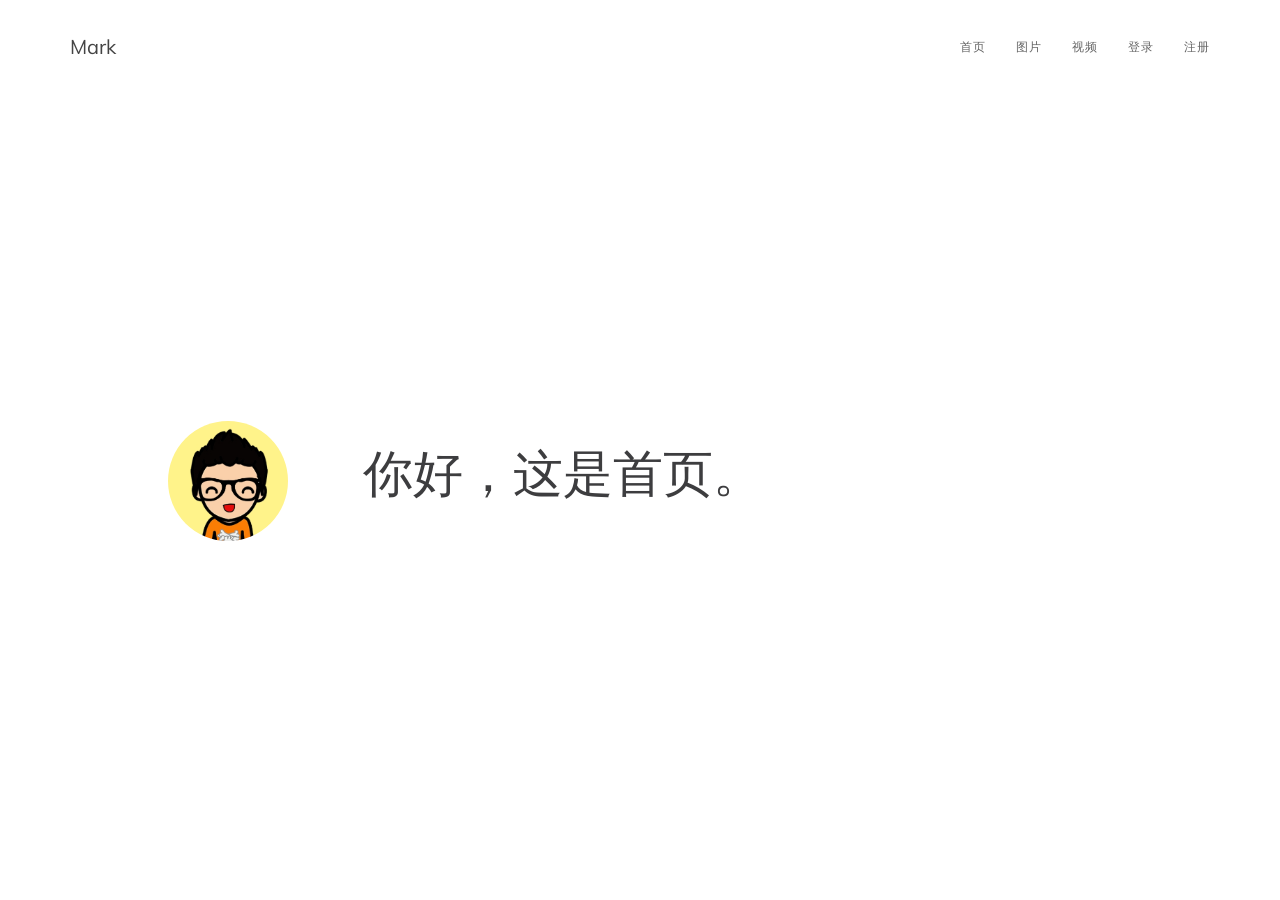
<file: cppserver/resources/index.html>
<!--
 * @Author       : mark
 * @Date         : 2020-06-30
 * @copyleft GPL 2.0
-->
<!DOCTYPE html>
<html lang="en">

<head>

     <meta charset="UTF-8">

     <title>MARK-首页</title>
     <link rel="icon" href="images/favicon.ico">
     <link rel="stylesheet" href="css/bootstrap.min.css">
     <link rel="stylesheet" href="css/animate.css">
     <link rel="stylesheet" href="css/magnific-popup.css">
     <link rel="stylesheet" href="css/font-awesome.min.css">

     <!-- Main css -->
     <link rel="stylesheet" href="css/style.css">

</head>

<body data-spy="scroll" data-target=".navbar-collapse" data-offset="50">

     <!-- PRE LOADER -->
     <div class="preloader">
          <div class="spinner">
               <span class="spinner-rotate"></span>
          </div>
     </div>


     <!-- NAVIGATION SECTION -->
     <div class="navbar custom-navbar navbar-fixed-top" role="navigation">
          <div class="container">

               <div class="navbar-header">
                    <button class="navbar-toggle" data-toggle="collapse" data-target=".navbar-collapse">
                         <span class="icon icon-bar"></span>
                         <span class="icon icon-bar"></span>
                         <span class="icon icon-bar"></span>
                    </button>
                    <!-- lOGO TEXT HERE -->
                    <a href="/" class="navbar-brand">Mark</a>
               </div>
               <div class="collapse navbar-collapse">
                    <ul class="nav navbar-nav navbar-right">
                         <li><a class="smoothScroll" href="/">首页</a></li>
                         <li><a class="smoothScroll" href="/picture">图片</a></li>
                         <li><a class="smoothScroll" href="/video">视频</a></li>
                         <li><a class="smoothScroll" href="/login">登录</a></li>
                         <li><a class="smoothScroll" href="/register">注册</a></li>
                    </ul>
               </div>

          </div>
     </div>
     <!-- HOME SECTION -->
     <section id="home">
          <div class="container">
               <div class="row">

                    <div class="col-md-offset-1 col-md-2 col-sm-3">
                         <img src="images/profile-image.jpg" class="wow fadeInUp img-responsive img-circle"
                              data-wow-delay="0.2s" alt="about image">
                    </div>
                    <div class="col-md-8 col-sm-8">
                         <h1 class="wow fadeInUp" data-wow-delay="0.6s">你好，这是首页。</h1>                    
                    </div>
               </div>
          </div>
     </section>
     <!-- SCRIPTS -->
     <script src="js/jquery.js"></script>
     <script src="js/bootstrap.min.js"></script>
     <script src="js/smoothscroll.js"></script>
     <script src="js/jquery.magnific-popup.min.js"></script>
     <script src="js/magnific-popup-options.js"></script>
     <script src="js/wow.min.js"></script>
     <script src="js/custom.js"></script>
</body>

</html>
</file>
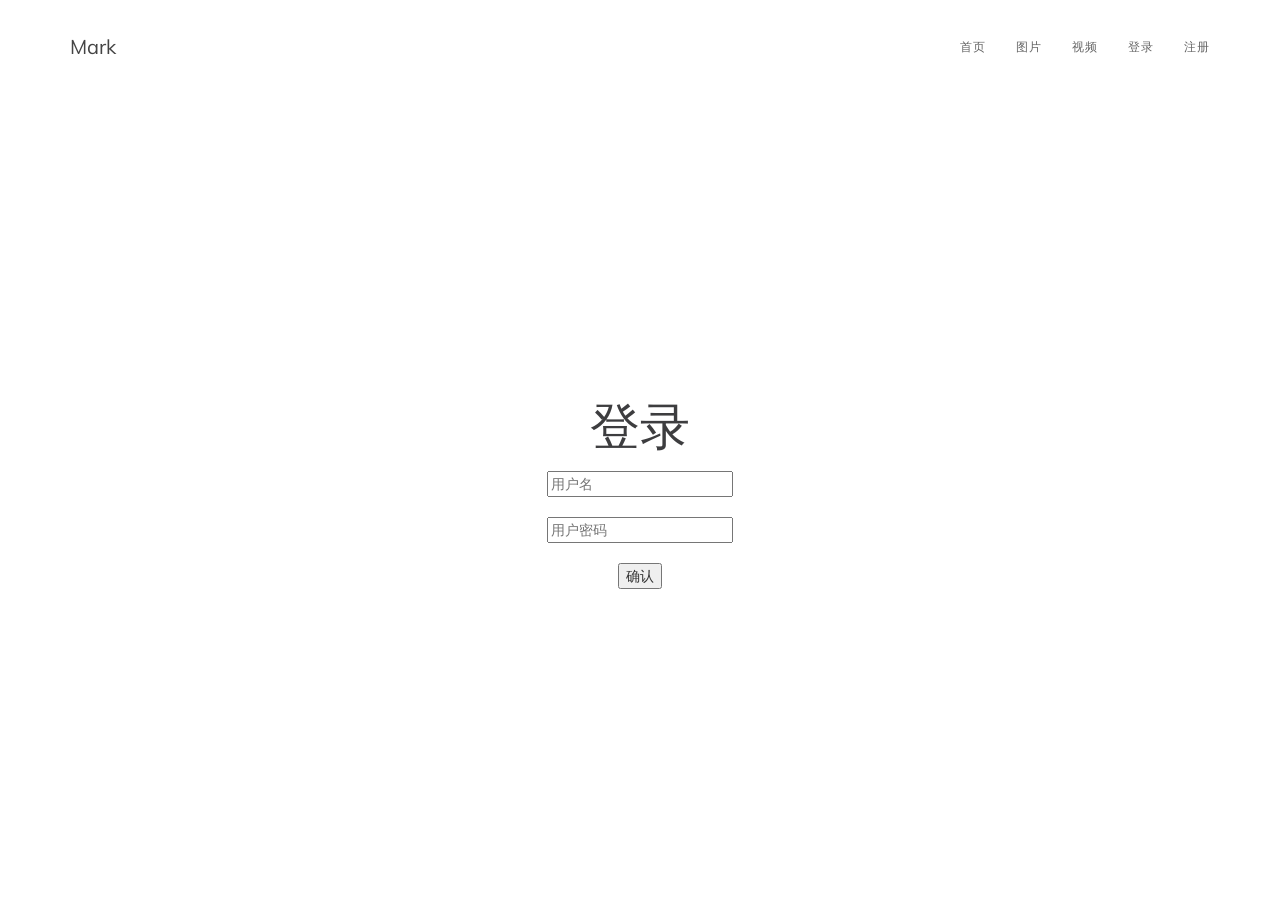
<file: cppserver/resources/login.html>
<!--
 * @Author       : mark
 * @Date         : 2020-06-30
 * @copyleft GPL 2.0
-->
<!DOCTYPE html>
<html lang="en">

<head>

     <meta charset="UTF-8">

     <title>MARK-登录</title>
     <link rel="icon" href="images/favicon.ico">
     <link rel="stylesheet" href="css/bootstrap.min.css">
     <link rel="stylesheet" href="css/animate.css">
     <link rel="stylesheet" href="css/magnific-popup.css">
     <link rel="stylesheet" href="css/font-awesome.min.css">

     <!-- Main css -->
     <link rel="stylesheet" href="css/style.css">

</head>

<body data-spy="scroll" data-target=".navbar-collapse" data-offset="50">

     <!-- PRE LOADER -->
     <div class="preloader">
          <div class="spinner">
               <span class="spinner-rotate"></span>
          </div>
     </div>


     <!-- NAVIGATION SECTION -->
     <div class="navbar custom-navbar navbar-fixed-top" role="navigation">
          <div class="container">

               <div class="navbar-header">
                    <button class="navbar-toggle" data-toggle="collapse" data-target=".navbar-collapse">
                         <span class="icon icon-bar"></span>
                         <span class="icon icon-bar"></span>
                         <span class="icon icon-bar"></span>
                    </button>
                    <!-- lOGO TEXT HERE -->
                    <a href="/" class="navbar-brand">Mark</a>
               </div>
               <div class="collapse navbar-collapse">
                    <ul class="nav navbar-nav navbar-right">
                         <li><a class="smoothScroll" href="/">首页</a></li>
                         <li><a class="smoothScroll" href="/picture">图片</a></li>
                         <li><a class="smoothScroll" href="/video">视频</a></li>
                         <li><a class="smoothScroll" href="/login">登录</a></li>
                         <li><a class="smoothScroll" href="/register">注册</a></li>
                    </ul>
               </div>

          </div>
     </div>
     <!-- HOME SECTION -->
     <section id="home">
          <div class="container">
               <div class="row">
                    <div align="center">
                         <h1 class="wow fadeInUp" data-wow-delay="0.6s">登录</h1>
                         <form action="login" method="post">
                              <div align="center"><input type="text" name="username" placeholder="用户名"
                                        required="required"></div><br />
                              <div align="center"><input type="password" name="password" placeholder="用户密码"
                                        required="required"></div><br />
                              <div align="center"><button type="submit">确认</button></div>
                         </form>
                    </div>
               </div>
          </div>
     </section>
     <!-- SCRIPTS -->
     <script src="js/jquery.js"></script>
     <script src="js/bootstrap.min.js"></script>
     <script src="js/smoothscroll.js"></script>
     <script src="js/jquery.magnific-popup.min.js"></script>
     <script src="js/magnific-popup-options.js"></script>
     <script src="js/wow.min.js"></script>
     <script src="js/custom.js"></script>
</body>

</html>
</file>
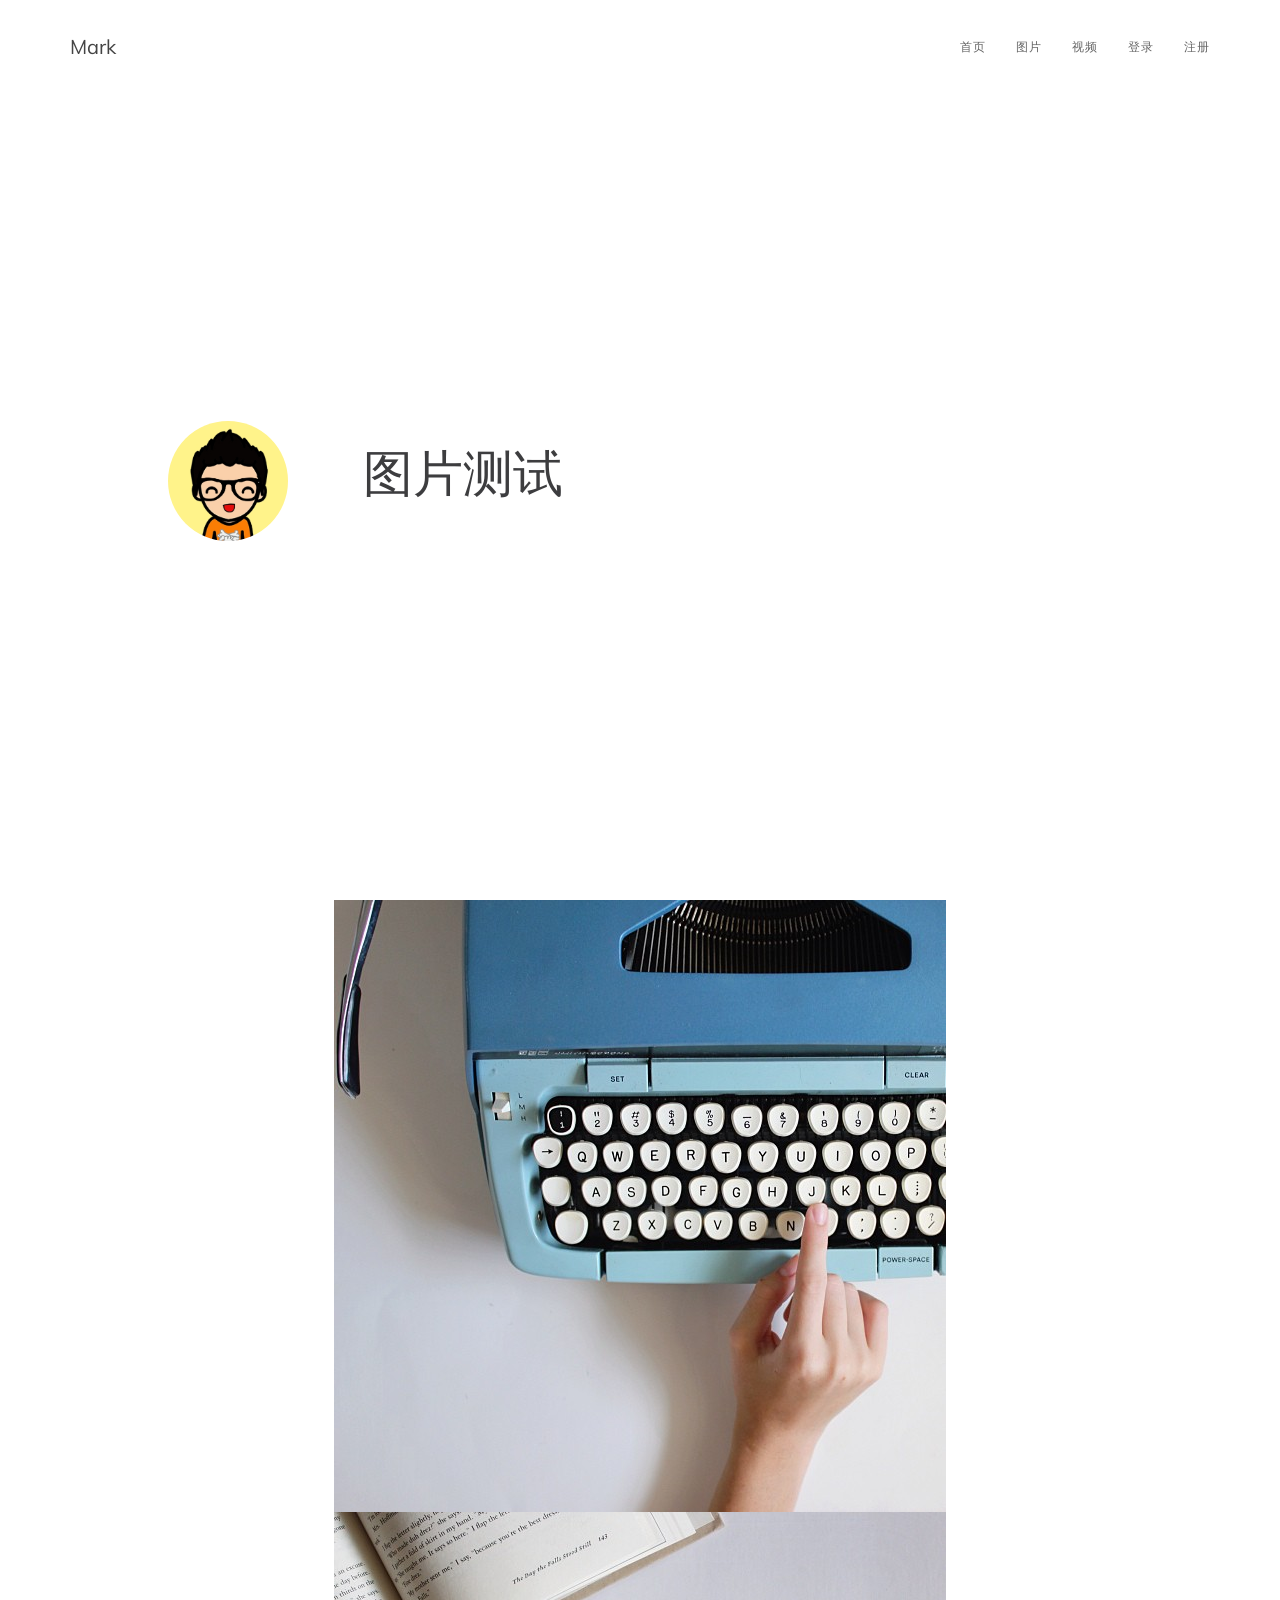
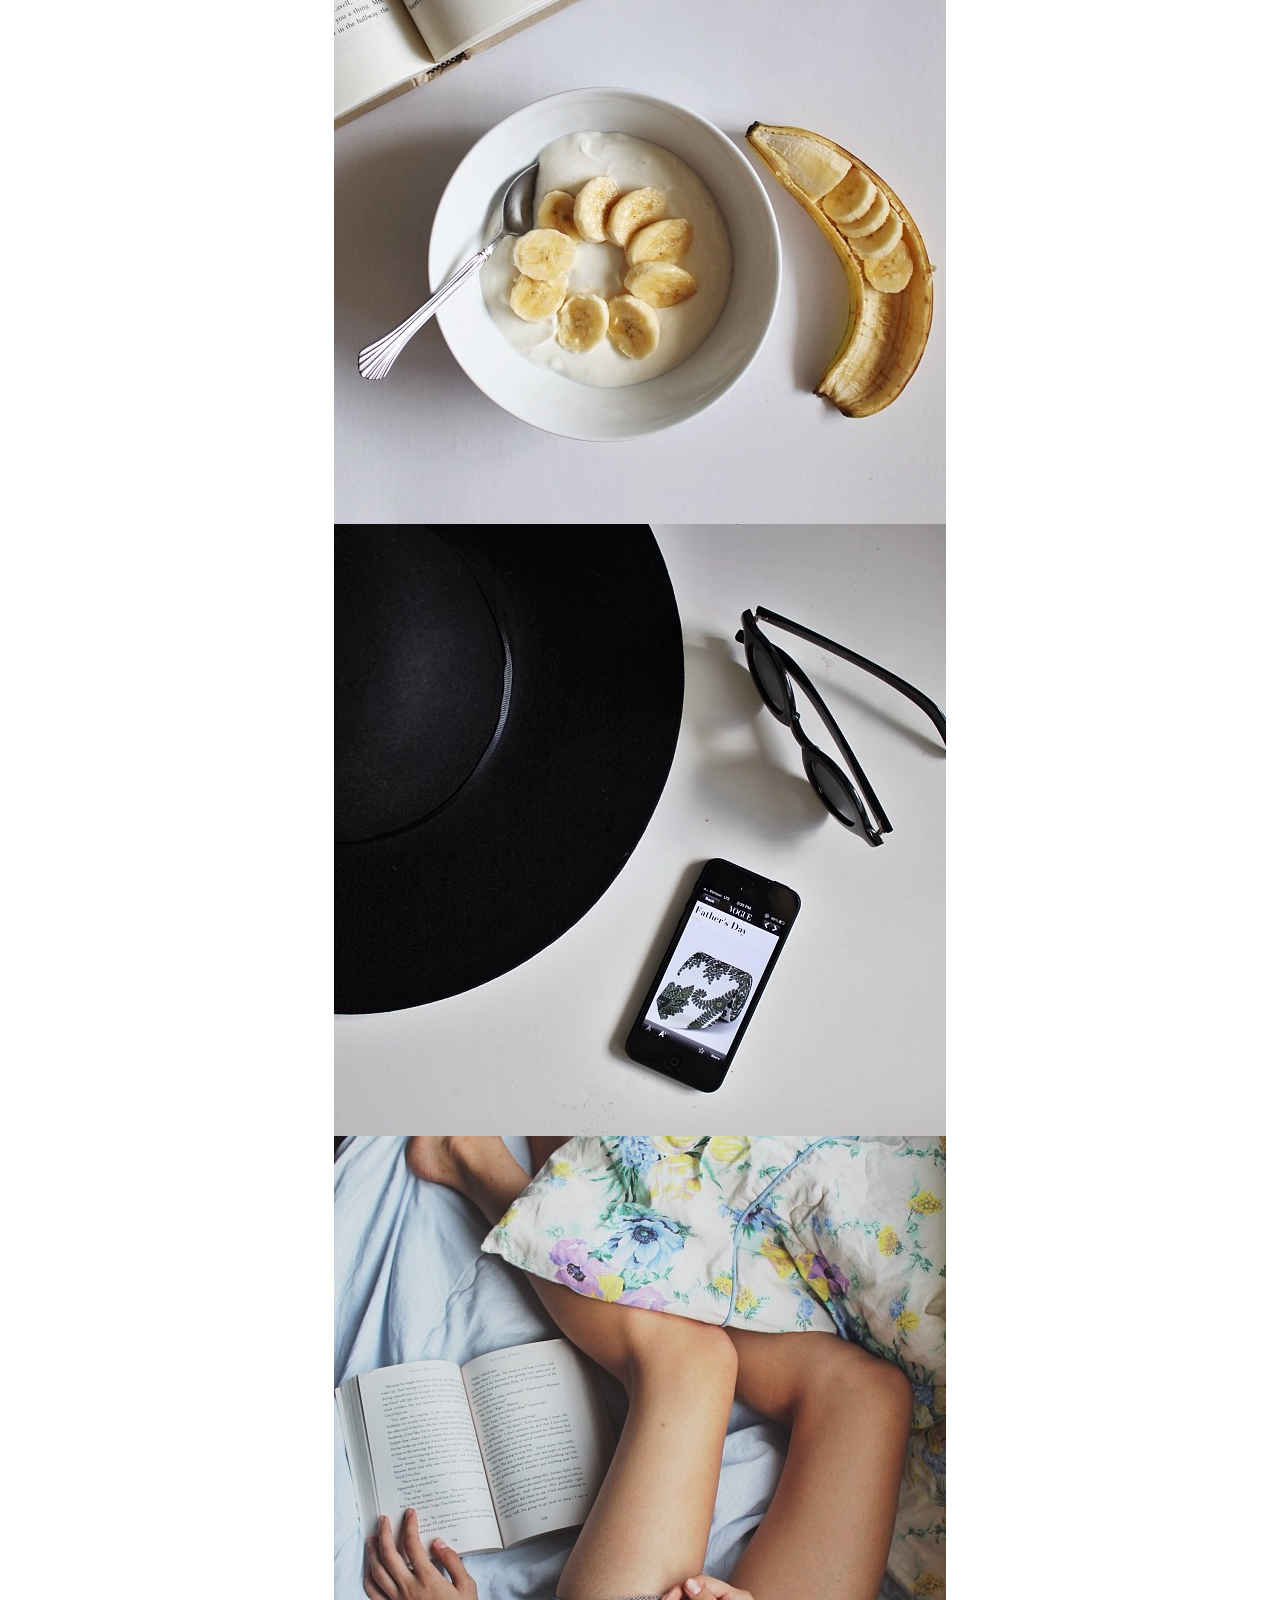
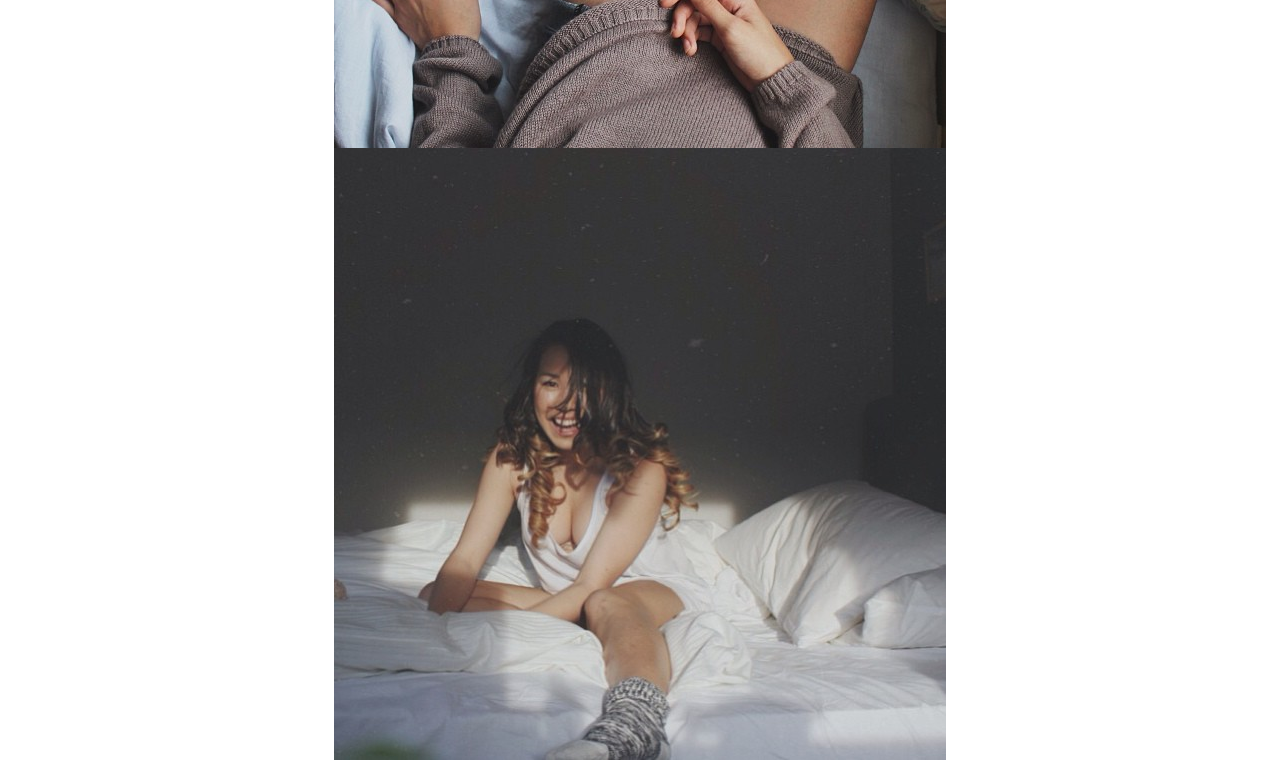
<file: cppserver/resources/picture.html>
<!--
 * @Author       : mark
 * @Date         : 2020-06-30
 * @copyleft GPL 2.0
-->
<!DOCTYPE html>
<html lang="en">

<head>

     <meta charset="UTF-8">

     <title>MARK-图片</title>
     <link rel="icon" href="images/favicon.ico">
     <link rel="stylesheet" href="css/bootstrap.min.css">
     <link rel="stylesheet" href="css/animate.css">
     <link rel="stylesheet" href="css/magnific-popup.css">
     <link rel="stylesheet" href="css/font-awesome.min.css">

     <!-- Main css -->
     <link rel="stylesheet" href="css/style.css">

</head>

<body data-spy="scroll" data-target=".navbar-collapse" data-offset="50">

     <!-- PRE LOADER -->
     <div class="preloader">
          <div class="spinner">
               <span class="spinner-rotate"></span>
          </div>
     </div>

     <!-- NAVIGATION SECTION -->
     <div class="navbar custom-navbar navbar-fixed-top" role="navigation">
          <div class="container">

               <div class="navbar-header">
                    <button class="navbar-toggle" data-toggle="collapse" data-target=".navbar-collapse">
                         <span class="icon icon-bar"></span>
                         <span class="icon icon-bar"></span>
                         <span class="icon icon-bar"></span>
                    </button>
                    <!-- lOGO TEXT HERE -->
                    <a href="/" class="navbar-brand">Mark</a>
               </div>

               <div class="collapse navbar-collapse">
                    <ul class="nav navbar-nav navbar-right">
                         <li><a class="smoothScroll" href="/">首页</a></li>
                         <li><a class="smoothScroll" href="/picture">图片</a></li>
                         <li><a class="smoothScroll" href="/video">视频</a></li>
                         <li><a class="smoothScroll" href="/login">登录</a></li>
                         <li><a class="smoothScroll" href="/register">注册</a></li>
                    </ul>
               </div>
          </div>
     </div>
     <!-- HOME SECTION -->
    
     <section id="home">
          <div class="container">
               <div class="row">

                    <div class="col-md-offset-1 col-md-2 col-sm-3">
                         <img src="images/profile-image.jpg" class="wow fadeInUp img-responsive img-circle"
                              data-wow-delay="0.2s" alt="about image">
                    </div>

                    <div class="col-md-8 col-sm-8">
                         <h1 class="wow fadeInUp" data-wow-delay="0.6s">图片测试</h1>
                    </div>

               </div>
          </div>
     </section>
     <div class="container">
          <div class="row">
          <div align="center" width="906" height="506">
                    <img src="images/instagram-image1.jpg"  />
               </div>
               <div align="center" width="906" height="506">
                    <img src="images/instagram-image2.jpg"  />
               </div>
               <div align="center" width="906" height="506">
                    <img src="images/instagram-image3.jpg"  />
               </div>
               <div align="center" width="906" height="506">
                    <img src="images/instagram-image4.jpg"  />
               </div>
               <div align="center" width="906" height="506">
                    <img src="images/instagram-image5.jpg"  />
               </div>
          </div>
     </div>
  
     <!-- SCRIPTS -->
     <script src="js/jquery.js"></script>
     <script src="js/bootstrap.min.js"></script>
     <script src="js/smoothscroll.js"></script>
     <script src="js/jquery.magnific-popup.min.js"></script>
     <script src="js/magnific-popup-options.js"></script>
     <script src="js/wow.min.js"></script>
     <script src="js/custom.js"></script>

</body>

</html>
</file>
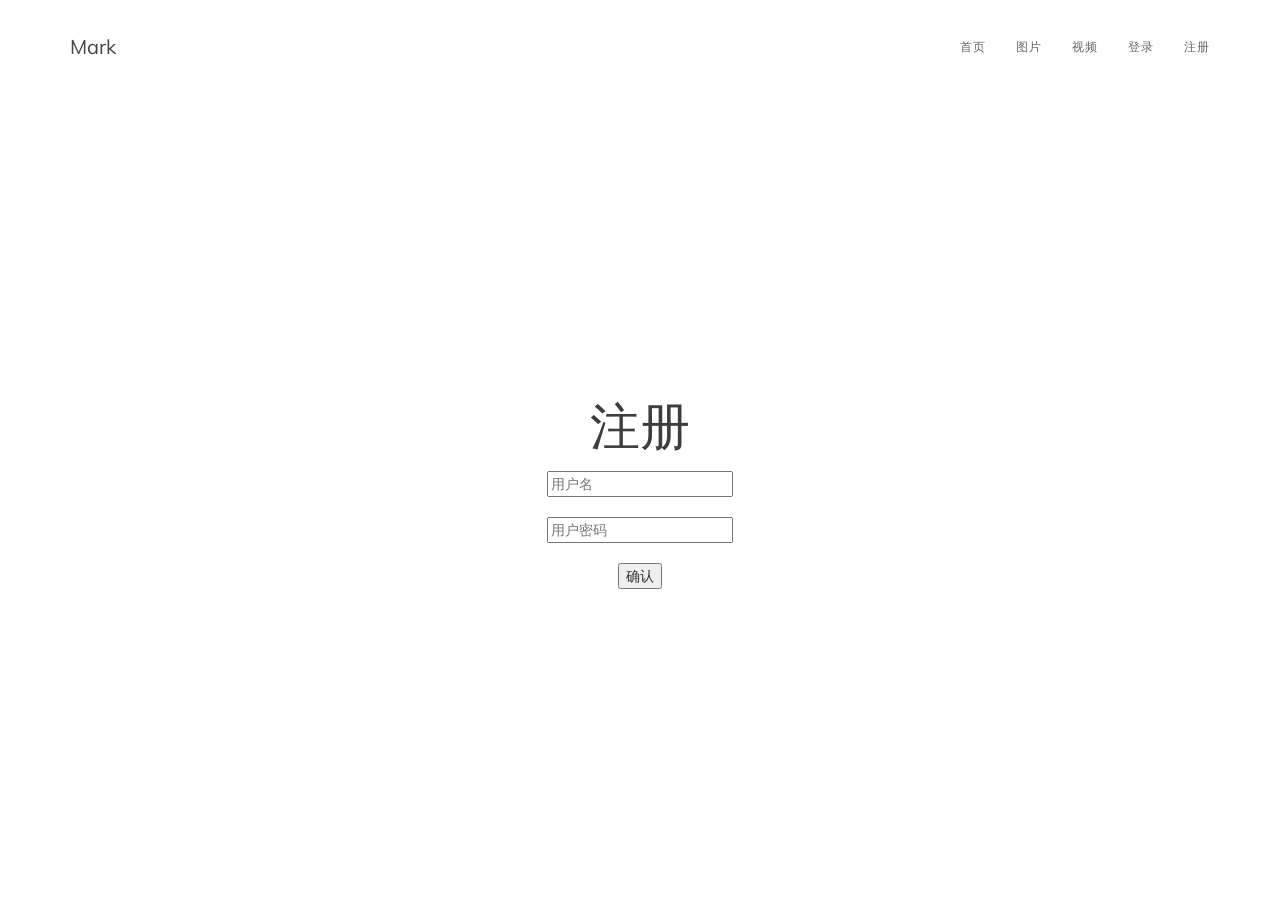
<file: cppserver/resources/register.html>
<!--
 * @Author       : mark
 * @Date         : 2020-06-30
 * @copyleft GPL 2.0
-->
<!DOCTYPE html>
<html lang="en">

<head>
     <meta charset="UTF-8">
     <title>MARK-注册</title>
     <link rel="icon" href="images/favicon.ico">
     <link rel="stylesheet" href="css/bootstrap.min.css">
     <link rel="stylesheet" href="css/animate.css">
     <link rel="stylesheet" href="css/magnific-popup.css">
     <link rel="stylesheet" href="css/font-awesome.min.css">
     <!-- Main css -->
     <link rel="stylesheet" href="css/style.css">
</head>

<body data-spy="scroll" data-target=".navbar-collapse" data-offset="50">

     <!-- PRE LOADER -->
     <div class="preloader">
          <div class="spinner">
               <span class="spinner-rotate"></span>
          </div>
     </div>


     <!-- NAVIGATION SECTION -->
     <div class="navbar custom-navbar navbar-fixed-top" role="navigation">
          <div class="container">

               <div class="navbar-header">
                    <button class="navbar-toggle" data-toggle="collapse" data-target=".navbar-collapse">
                         <span class="icon icon-bar"></span>
                         <span class="icon icon-bar"></span>
                         <span class="icon icon-bar"></span>
                    </button>
                    <!-- lOGO TEXT HERE -->
                    <a href="/" class="navbar-brand">Mark</a>
               </div>
               <div class="collapse navbar-collapse">
                    <ul class="nav navbar-nav navbar-right">
                         <li><a class="smoothScroll" href="/">首页</a></li>
                         <li><a class="smoothScroll" href="/picture">图片</a></li>
                         <li><a class="smoothScroll" href="/video">视频</a></li>
                         <li><a class="smoothScroll" href="/login">登录</a></li>
                         <li><a class="smoothScroll" href="/register">注册</a></li>
                    </ul>
               </div>

          </div>
     </div>
     <!-- HOME SECTION -->
     <section id="home">
          <div class="container">
               <div class="row">
                    <div align="center">
                         <h1 class="wow fadeInUp" data-wow-delay="0.6s">注册</h1>
                         <form action="register" method="post">
                              <div align="center"><input type="text" name="username" placeholder="用户名"
                                        required="required"></div><br />
                              <div align="center"><input type="password" name="password" placeholder="用户密码"
                                        required="required"></div><br />
                              <div align="center"><button type="submit">确认</button></div>
                         </form>
                    </div>
               </div>
          </div>
     </section>
     <!-- SCRIPTS -->
     <script src="js/jquery.js"></script>
     <script src="js/bootstrap.min.js"></script>
     <script src="js/smoothscroll.js"></script>
     <script src="js/jquery.magnific-popup.min.js"></script>
     <script src="js/magnific-popup-options.js"></script>
     <script src="js/wow.min.js"></script>
     <script src="js/custom.js"></script>
</body>

</html>
</file>
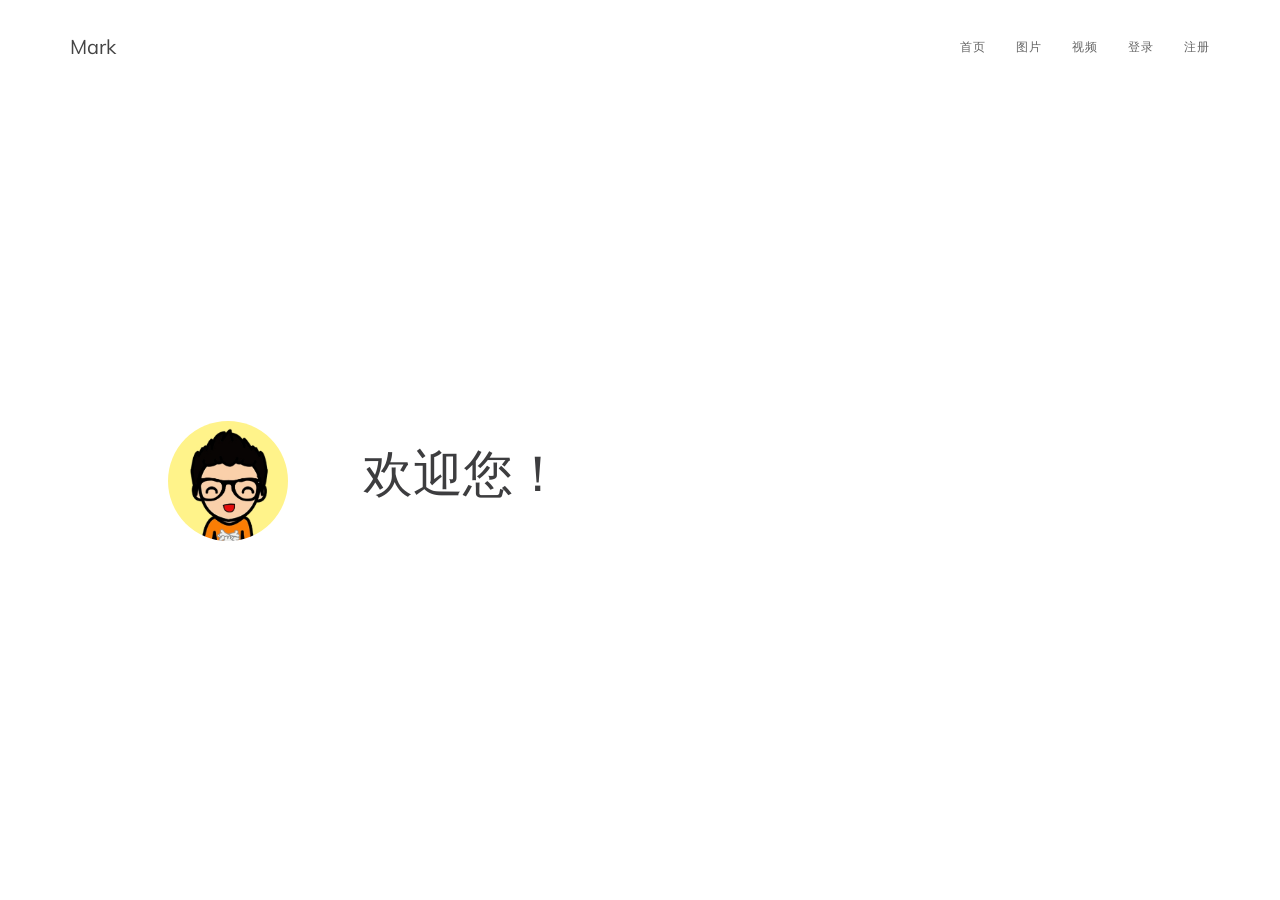
<file: cppserver/resources/welcome.html>
<!DOCTYPE html>
<html lang="en">

<head>
     <meta charset="UTF-8">
     <title>MARK-欢迎</title>
     <link rel="icon" href="images/favicon.ico">
     <link rel="stylesheet" href="css/bootstrap.min.css">
     <link rel="stylesheet" href="css/animate.css">
     <link rel="stylesheet" href="css/magnific-popup.css">
     <link rel="stylesheet" href="css/font-awesome.min.css">
     <!-- Main css -->
     <link rel="stylesheet" href="css/style.css">

</head>

<body data-spy="scroll" data-target=".navbar-collapse" data-offset="50">

     <!-- PRE LOADER -->
     <div class="preloader">
          <div class="spinner">
               <span class="spinner-rotate"></span>
          </div>
     </div>


     <!-- NAVIGATION SECTION -->
     <div class="navbar custom-navbar navbar-fixed-top" role="navigation">
          <div class="container">
               <div class="navbar-header">
                    <button class="navbar-toggle" data-toggle="collapse" data-target=".navbar-collapse">
                         <span class="icon icon-bar"></span>
                         <span class="icon icon-bar"></span>
                         <span class="icon icon-bar"></span>
                    </button>
                    <!-- lOGO TEXT HERE -->
                    <a href="/" class="navbar-brand">Mark</a>
               </div>

               <div class="collapse navbar-collapse">
                    <ul class="nav navbar-nav navbar-right">
                         <li><a class="smoothScroll" href="/">首页</a></li>
                         <li><a class="smoothScroll" href="/picture">图片</a></li>
                         <li><a class="smoothScroll" href="/video">视频</a></li>
                         <li><a class="smoothScroll" href="/login">登录</a></li>
                         <li><a class="smoothScroll" href="/register">注册</a></li>
                    </ul>
               </div>

          </div>
     </div>
     <!-- HOME SECTION -->
     <section id="home">

          <div class="container">
               <div class="row">

                    <div class="col-md-offset-1 col-md-2 col-sm-3">
                         <img src="images/profile-image.jpg" class="wow fadeInUp img-responsive img-circle"
                              data-wow-delay="0.2s" alt="about image">
                    </div>

                    <div class="col-md-8 col-sm-8">
                         <h1 class="wow fadeInUp" data-wow-delay="0.6s"> 欢迎您！</h1>
                         <!-- <a href="#" class="wow fadeInUp btn btn-default section-btn" data-wow-delay="1s">下载简历</a> -->
                    </div>

               </div>
          </div>
     </section>
     <!-- SCRIPTS -->
     <script src="js/jquery.js"></script>
     <script src="js/bootstrap.min.js"></script>
     <script src="js/smoothscroll.js"></script>
     <script src="js/jquery.magnific-popup.min.js"></script>
     <script src="js/magnific-popup-options.js"></script>
     <script src="js/wow.min.js"></script>
     <script src="js/custom.js"></script>
</body>

</html>
</file>
<file: cppserver/resources/css/style.css>
@import url('https://fonts.googleapis.com/css?family=Muli:200,300,400');

body {
  background: #ffffff;
  font-family: 'Muli', sans-serif;
  font-style: normal;
  font-weight: 300;
  overflow-x: hidden;
}

html, body {
  width: 100%;
  height: 100%;
}



/*---------------------------------------
  Typorgraphy              
-----------------------------------------*/

h1,h2,h3,h4,h5,h6 {
  font-style: normal;
  font-weight: 200;
  letter-spacing: 0px;
}

h1 {
  color: #3d3d3f;
  font-size: 50px;
  line-height: normal;
}

h2 {
  color: #575757;
  font-size: 40px;
  line-height: 52px;
  margin-top: 0px;
}

h4 {
  color: #797979;
  font-size: 18px;
  font-weight: normal;
}

p {
    color: #878787;
    font-size: 16px;
    font-weight: 300;
    line-height: 25px;
    letter-spacing: 0.2px;
}

strong, span {
  color: #878787;
  font-weight: normal;
}



/*---------------------------------------
  Buttons               
-----------------------------------------*/

.section-btn {
  background: #d7b065;
  border: none;
  border-radius: 50px;
  color: #ffffff;
  font-size: 13px;
  font-weight: bold;
  letter-spacing: 1.6px;
  padding: 14px 32px 18px 32px;
  margin-top: 32px;
  -webkit-transition: all ease-in-out 0.4s;
  transition: all ease-in-out 0.4s;
}

.section-btn:focus,
.section-btn:hover {
  background: #000000;
  color: #ffffff;
}

.copyrights{
	text-indent:-9999px;
	height:0;
	line-height:0;
	font-size:0;
	overflow:hidden;
}

/*---------------------------------------
    General               
-----------------------------------------*/

html{
  -webkit-font-smoothing: antialiased;
}

a {
  color: #575757;
  -webkit-transition: 0.5s;
  transition: 0.5s;
  text-decoration: none !important;
}

a:hover, a:active, a:focus {
  color: #000000;
  outline: none;
}

* {
  -webkit-box-sizing: border-box;
  box-sizing: border-box;
}

*:before,
*:after {
  -webkit-box-sizing: border-box;
  box-sizing: border-box;
}

.section-title {
  margin: 0;
  padding-bottom: 32px;
}

#about, #work,
#contact {
  position: relative;
  padding-top: 80px;
  padding-bottom: 80px;
}

#about img, #team img {
  border-radius: 5px;
}

#work {
  border-top: 1px solid #f0f0f0;
  border-bottom: 1px solid #f0f0f0;
}

#contact {
  text-align: center;
}



/*---------------------------------------
  Pre loader section              
-----------------------------------------*/

.preloader {
  position: fixed;
  top: 0;
  left: 0;
  width: 100%;
  height: 100%;
  z-index: 99999;
  display: flex;
  flex-flow: row nowrap;
  justify-content: center;
  align-items: center;
  background: none repeat scroll 0 0 #ffffff;
}

.spinner {
  border: 1px solid transparent;
  border-radius: 5px;
  position: relative;
}

.spinner:before {
  content: '';
  box-sizing: border-box;
  position: absolute;
  top: 50%;
  left: 50%;
  width: 65px;
  height: 65px;
  margin-top: -10px;
  margin-left: -10px;
  border-radius: 50%;
  border: 1px solid #000000;
  border-top-color: #f9f9f9;
  animation: spinner .9s linear infinite;
}

@-webkit-@keyframes spinner {
  to {transform: rotate(360deg);}
}

@keyframes spinner {
  to {transform: rotate(360deg);}
}



/*---------------------------------------
  Navigation section              
-----------------------------------------*/

.custom-navbar {
  border: none;
  margin-bottom: 0;
  background-color: #ffffff;
  padding-top: 22px;
}

.custom-navbar .navbar-brand {
  color: #444;
  font-weight: normal;
  font-size: 20px;
}

.custom-navbar .nav li a {
  font-size: 12px;
  font-weight: normal;
  color: #656565;
  letter-spacing: 1px;
  -webkit-transition: all ease-in-out 0.4s;
  transition: all ease-in-out 0.4s;
  padding: 0;
  margin: 15px;
}

.custom-navbar .navbar-nav > li > a:hover,
.custom-navbar .navbar-nav > li > a:focus {
  background-color: transparent;
  color: #454545;
}

.custom-navbar .navbar-nav li a:after {
  content: "";
  position: absolute;
  display: block;
  width: 0px;
  height: 2px;
  margin: auto;
  background: transparent;
  transition: width .3s ease, background-color .3s ease;
}

.custom-navbar .navbar-nav li a:hover:after,
.custom-navbar .nav li.active > a:after {
  background: #000000;
  color: #ffffff;
  width: 100%;
}

.custom-navbar .nav li.active > a {
  background-color: transparent;
  color: #454545;
}

.custom-navbar .navbar-toggle {
  border: none;
  padding-top: 12px;
}

.custom-navbar .navbar-toggle {
  background-color: transparent;
}

.custom-navbar .navbar-toggle .icon-bar {
  background: #000000;
  border-color: transparent;
}

@media(min-width:768px) {
    .custom-navbar {
      border-bottom: 0;
      background: 0 0; 
    }
    .custom-navbar.top-nav-collapse {
      background: #ffffff;
      box-shadow:0 40px 100px rgba(0,0,0,.2);
      padding: 10px 0;
    }

}



/*---------------------------------------
  Home section              
-----------------------------------------*/

#home {
  display: -webkit-box;
  display: -webkit-flex;
   display: -ms-flexbox;
  display: flex;
  -webkit-box-align: center;
  -webkit-align-items: center;
  -ms-flex-align: center;
   align-items: center;
  height: 100vh;
  position: relative;
  padding-top: 62px;
}

#home img {
  width: 120px;
  height: 120px;
}


/*---------------------------------------
  About section              
-----------------------------------------*/

#about .section-title {
  padding-bottom: 16px;
}

#about .col-md-4 a {
  width: 100px;
  height: 100px;
  display: inline-block;
  margin: 6px 6px 0px 0;
}

#about .about-thumb {
  margin-top: 22px;
}

#about .about-thumb strong {
  font-weight: normal;
  display: block;
  padding-top: 4px;
}



/*---------------------------------------
  Skill section              
-----------------------------------------*/

#skill {
  border-top: 1px solid #f0f0f0;
  padding-top: 80px;
  padding-bottom: 60px;
}

.skill-thumb strong,
.skill-thumb span {
  color: #575757;
  font-size: 16px;
  padding-bottom: 8px;
  display: inline-block;
}

.skill-thumb .progress {
  background: #ffffff;
  border-radius: 5px;
  box-shadow: none;
  height: 4px;
}

.skill-thumb .progress-bar-primary {
  background: #3d3d3f;
}



/*---------------------------------------
  Work section              
-----------------------------------------*/

#work .work-thumb {
  border-radius: 5px;
  margin-bottom: 15px;
  padding: 0;
  overflow: hidden;
  position: relative;
  top: 0;
  -webkit-transition: all ease-in-out 0.4s;
  transition: all ease-in-out 0.4s;
}

#work .work-thumb:hover {
  background: #ffffff;
  box-shadow: 0px 16px 22px 0px rgba(90, 91, 95, 0.3);
  top: -5px;
}

#work .work-thumb img {
  border-radius: 5px;
}



/*---------------------------------------
  Contact section              
-----------------------------------------*/

#contact .form-control {
  border-radius: 0px;
  border-color: #f0f0f0;
  box-shadow: none;
  font-size: 16px;
  margin-top: 12px;
  margin-bottom: 12px;
  -webkit-transition: all ease-in-out 0.4s;
  transition: all ease-in-out 0.4s;
}

#contact .form-control:focus {
  border-bottom: 2px solid #999999;
}

#contact input {
  height: 55px;
  border: none;
  border-bottom: 1px solid #f0f0f0;
}

#contact button#submit {
  background: #000000;
  border: none;
  border-radius: 50px;
  color: #ffffff;
  font-weight: 300;
  height: 55px;
  padding-bottom: 10px;
  margin-top: 24px;
}

#contact button#submit:hover {
  background: #d7b065;
  color: #ffffff;
}



/*---------------------------------------
  Social icon             
-----------------------------------------*/

.social-icon {
  position: relative;
  padding: 0;
  margin: 0;
}

.social-icon li {
  display: inline-block;
  list-style: none;
}

.social-icon li a {
  background: #292929;
  border-radius: 100%;
  color: #ffffff;
  cursor: pointer;
  font-size: 16px;
  text-decoration: none;
  transition: all 0.4s ease-in-out;
  width: 30px;
  height: 30px;
  line-height: 30px;
  text-align: center;
  vertical-align: middle;
  position: relative;
  margin: 20px 6px 10px 6px;
}

.social-icon li a:hover {
  background: #d7b065;
  transform: scale(1.1);
}


/*---------------------------------------
  Mobile Responsive styles              
-----------------------------------------*/

@media (min-width: 768px) and (max-width: 1024px) {
  #home {
    height: 50vh;
  }
}

@media (min-width: 667px) and (max-width: 767px) {
  #home {
    height: 140vh;
  }
}

@media (min-width: 568px) and (max-width: 665px) {
  #home {
    height: 190vh;
  }
}

@media (max-width: 980px) {

 h1 {font-size: 33px;}

 #work .work-thumb {
  margin-top: 30px;
 }

}


@media (max-width: 768px) {

  h1 {
    font-size: 30px;
    line-height: normal;
  }

  h2  {font-size: 30px;}

  .custom-navbar {
    background-color: #ffffff;
    box-shadow:0 40px 100px rgba(0,0,0,.2);
    padding-top: 0px;
    padding-bottom: 5px;
  }

  .custom-navbar .nav {
    padding-bottom: 10px;
  }

  .custom-navbar .nav li a {
    display: inline-block;
    margin-bottom: 5px;
  }

}


@media (max-width: 580px) {

  #about .about-thumb {
    margin-top: 0px;
  }

  .about-thumb .social-icon {
    margin-bottom: 15px;
  }

}


@media (max-width: 357px) {

  h1 {
    font-size: 28px;
  }

  #about .col-md-4 a {
    width: 85px;
    height: 85px;
  }

}
</file>
